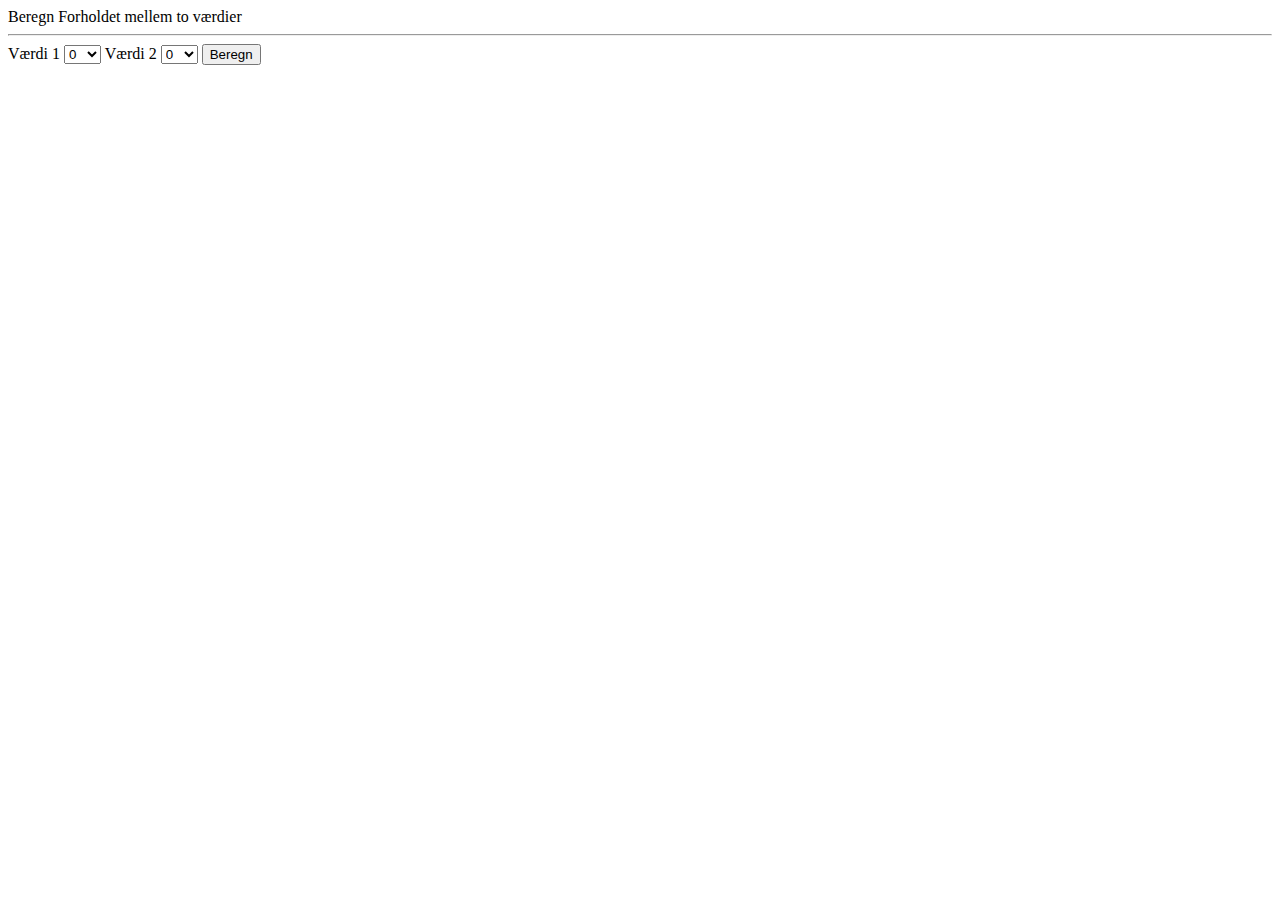
<file: Opgaver/Niveau1/02/index.html>
<!DOCTYPE html>
<html lang="en">
<head>
    <meta charset="UTF-8">
    <meta name="viewport" content="width=device-width, initial-scale=1.0">
    <title>Document</title>
    <script src="./script.js" defer></script>
</head>
<body>
    <label for="ratio-calc">Beregn Forholdet mellem to værdier</label>
    <hr>
    <form id="ratio-calc">
        <label for="value-1">Værdi 1</label>
        <select name="value-1" id="value-1">
        </select>
        <label for="value-2">Værdi 2</label>
        <select name="value-2" id="value-2">
            
        </select>
        <input type="submit" id="submit-button" value="Beregn">
        <h2><result id="result" for="value-1 value-2"></result></h2>
    </form>
    
</body>
</html>
</file>
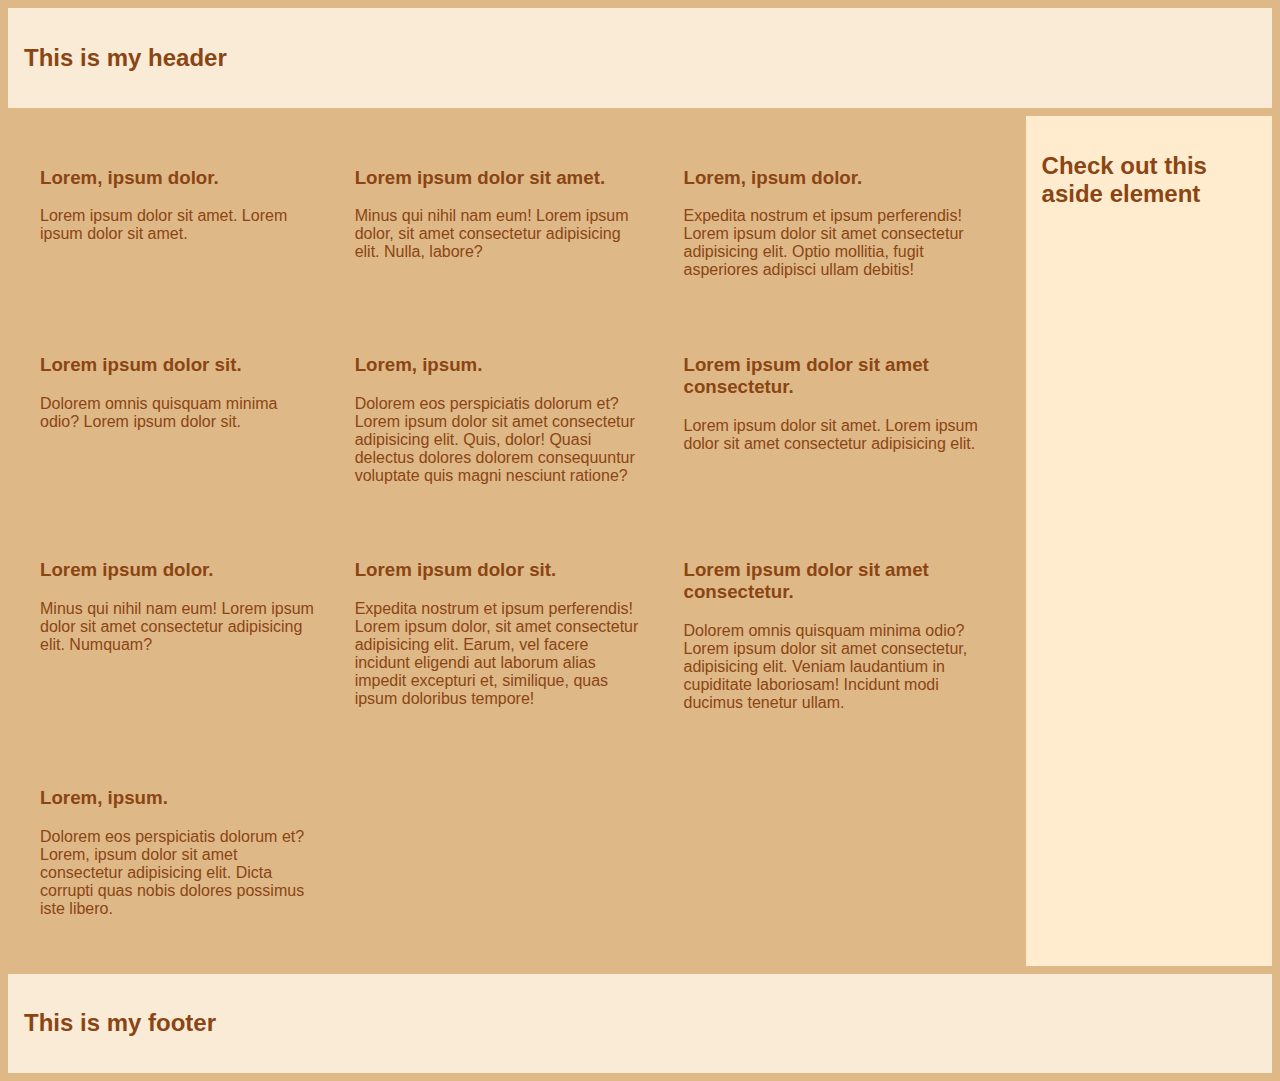
<file: Opgaver/Niveau1/03/index.html>
<!DOCTYPE html>
<html lang="en">

<head>
    <meta charset="UTF-8">
    <meta name="viewport" content="width=device-width, initial-scale=1.0">
    <title>Document</title>
    <link rel="stylesheet" href="./style.css">
    <script src="./script.js" defer></script>
</head>

<body>
    <header id="header">
        <h2>This is my header</h2>
    </header>
    <main>
        <section>
            <article id="article1">
                <h3>Lorem, ipsum dolor.</h3>
                <p>Lorem ipsum dolor sit amet. Lorem ipsum dolor sit amet.</p>
            </article>
            <article id="article2">
                <h3>Lorem ipsum dolor sit amet.</h3>
                <p>Minus qui nihil nam eum! Lorem ipsum dolor, sit amet consectetur adipisicing elit. Nulla, labore?</p>
            </article>
            <article id="article3">
                <h3>Lorem, ipsum dolor.</h3>
                <p>Expedita nostrum et ipsum perferendis! Lorem ipsum dolor sit amet consectetur adipisicing elit. Optio
                    mollitia, fugit asperiores adipisci ullam debitis!</p>
            </article>
            <article id="article4">
                <h3>Lorem ipsum dolor sit.</h3>
                <p>Dolorem omnis quisquam minima odio? Lorem ipsum dolor sit.</p>
            </article>
            <article id="article5">
                <h3>Lorem, ipsum.</h3>
                <p>Dolorem eos perspiciatis dolorum et? Lorem ipsum dolor sit amet consectetur adipisicing elit. Quis,
                    dolor! Quasi delectus dolores dolorem consequuntur voluptate quis magni nesciunt ratione?</p>
            </article>
            <article id="article6">
                <h3>Lorem ipsum dolor sit amet consectetur.</h3>
                <p>Lorem ipsum dolor sit amet. Lorem ipsum dolor sit amet consectetur adipisicing elit.</p>
            </article>
            <article id="article7">
                <h3>Lorem ipsum dolor.</h3>
                <p>Minus qui nihil nam eum! Lorem ipsum dolor sit amet consectetur adipisicing elit. Numquam?</p>
            </article>
            <article id="article8">
                <h3>Lorem ipsum dolor sit.</h3>
                <p>Expedita nostrum et ipsum perferendis! Lorem ipsum dolor, sit amet consectetur adipisicing elit.
                    Earum, vel facere incidunt eligendi aut laborum alias impedit excepturi et, similique, quas ipsum
                    doloribus tempore!</p>
            </article>
            <article id="article9">
                <h3>Lorem ipsum dolor sit amet consectetur.</h3>
                <p>Dolorem omnis quisquam minima odio? Lorem ipsum dolor sit amet consectetur, adipisicing elit. Veniam
                    laudantium in cupiditate laboriosam! Incidunt modi ducimus tenetur ullam.</p>
            </article>
            <article id="article10">
                <h3>Lorem, ipsum.</h3>
                <p>Dolorem eos perspiciatis dolorum et? Lorem, ipsum dolor sit amet consectetur adipisicing elit. Dicta
                    corrupti quas nobis dolores possimus iste libero.</p>
            </article>
        </section>
        
    </main>
    <aside id="aside">
        <h2>Check out this aside element</h2>
    </aside>
    <footer id="footer">
        <h2>This is my footer</h2>
    </footer>
</body>

</html>
</file>
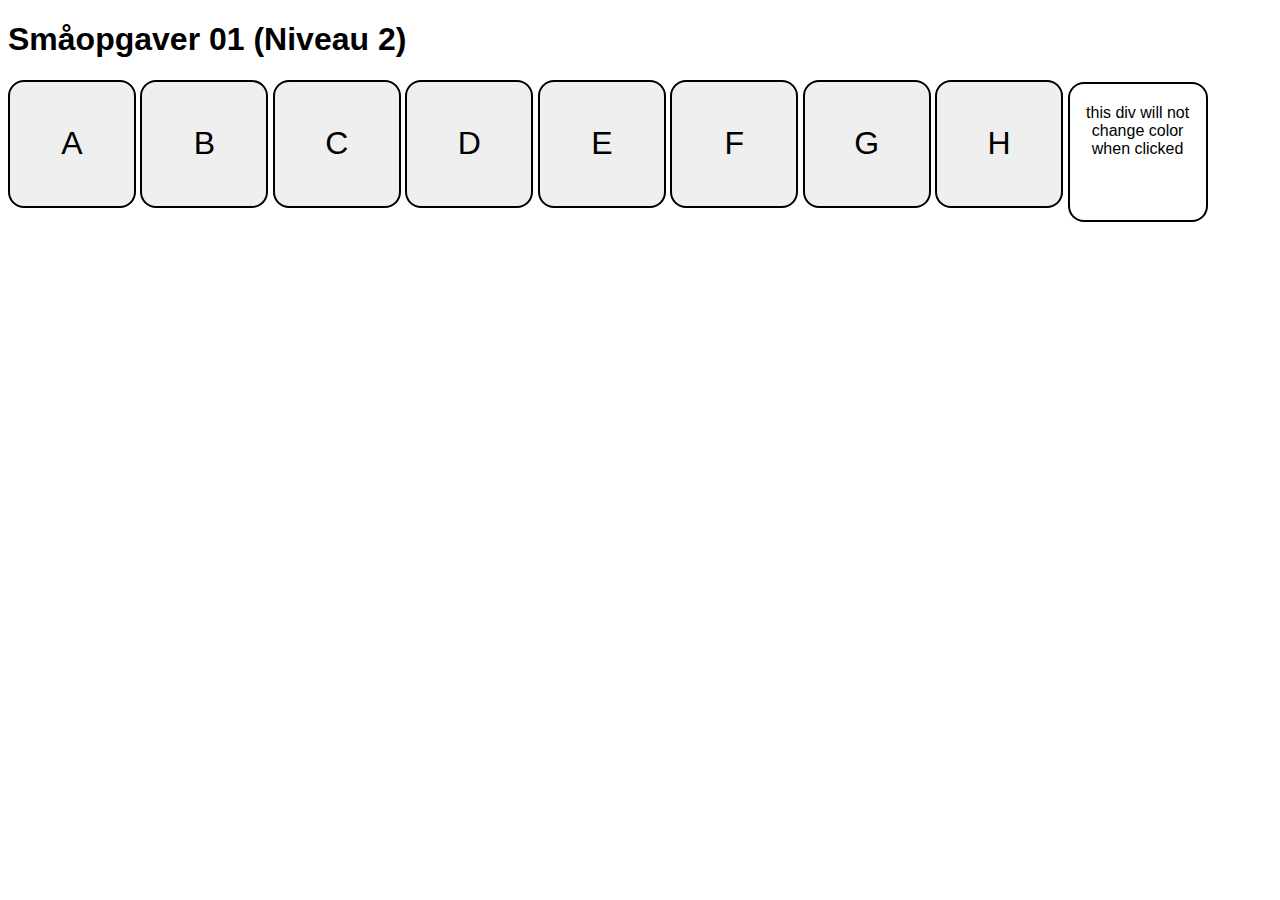
<file: Opgaver/Niveau2/01/index.html>
<!DOCTYPE html>
<html lang="en">
<head>
	<meta charset="UTF-8">
	<meta name="viewport" content="width=device-width, initial-scale=1.0">
	<meta http-equiv="X-UA-Compatible" content="ie=edge">
	<link rel="stylesheet" href="./style.css">
	<script src="./script.js" defer></script>
	<title>Småopgaver 01 (Niveau 2)</title>
	
</head>
<body>
	<h1>Småopgaver 01 (Niveau 2)</h1>

	<div id="buttons">
		<button>A</button>
		<button>B</button>
		<button>C</button>
		<button>D</button>
		<button>E</button>
		<button>F</button>
		<button>G</button>
		<button>H</button>
		<div class="test-div"><p>this div will not change color when clicked</p></div>
	</div>
</body>
</html>
</file>
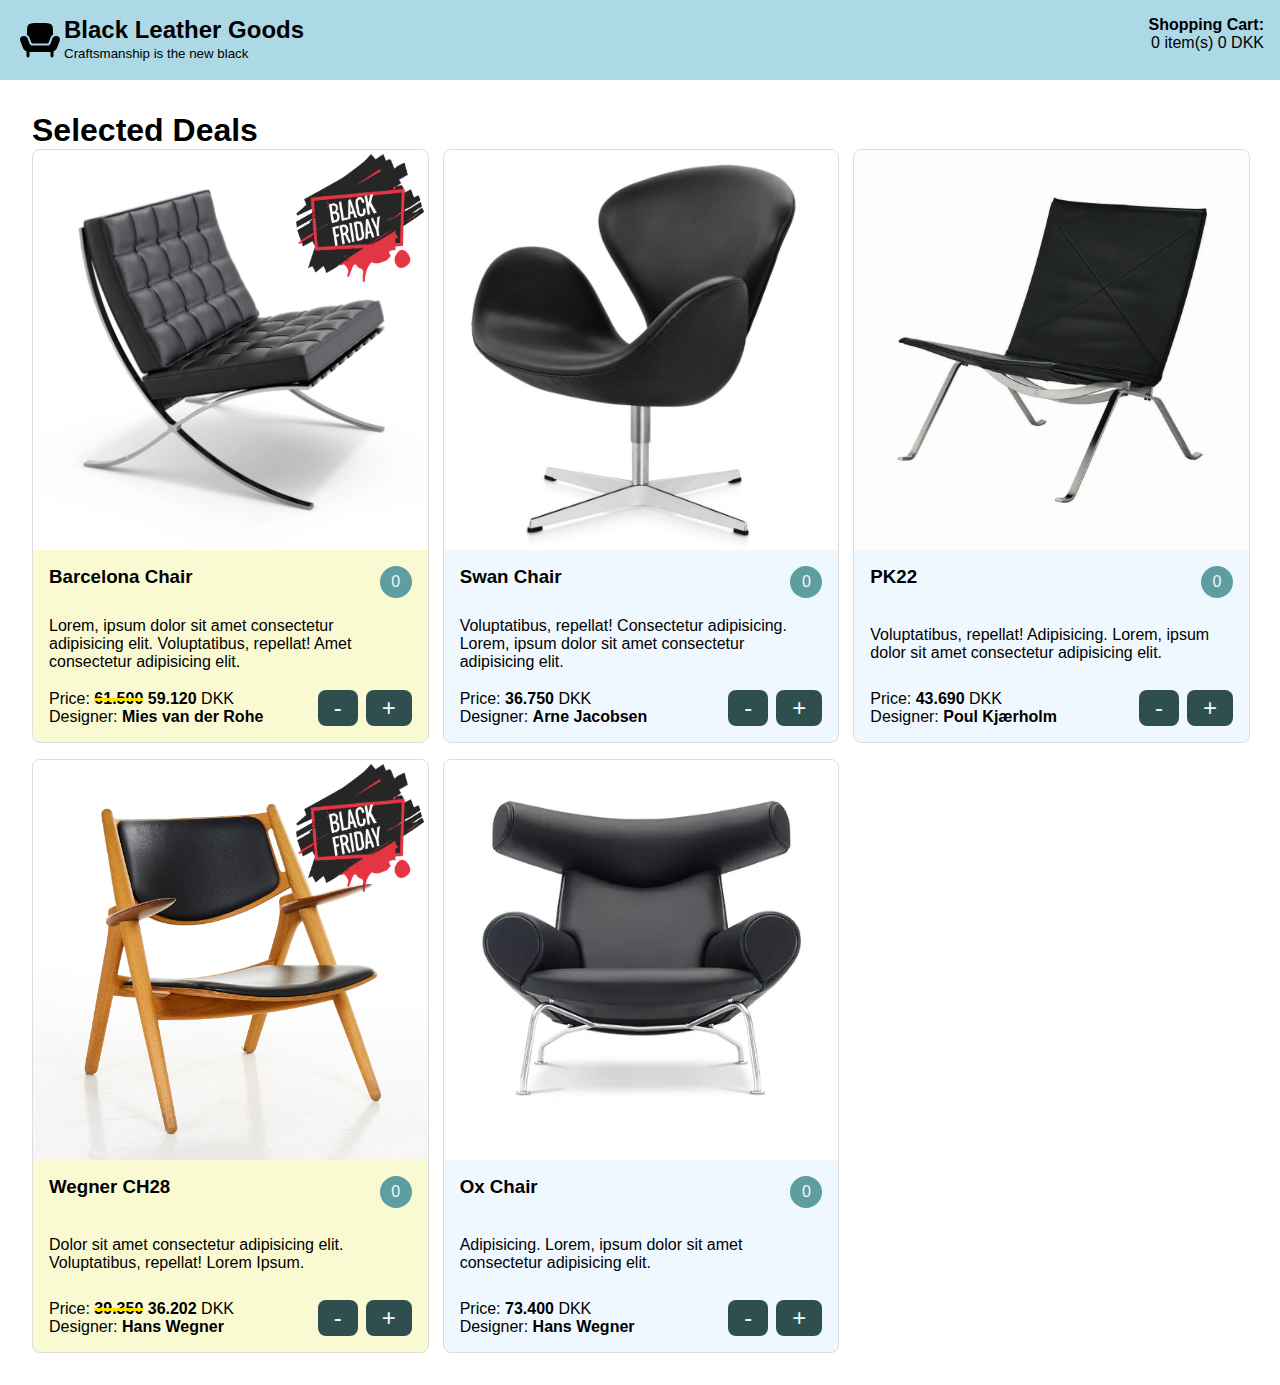
<file: Opgaver/Niveau2/02/index.html>
<!DOCTYPE html>
<html lang="en">

<head>
    <meta charset="UTF-8">
    <meta name="viewport" content="width=device-width, initial-scale=1.0">
    <title>Black Leather Goods</title>
    <link rel="stylesheet" href="./style.css">
    <script src="./products.js" defer></script>
    <script src="./shoppingCart.js" defer></script>
    <script src="./script.js" defer></script>
    
</head>

<body>
    <header class="header">
        <div class="header__left">
            <div class="header__logo-container">
                <img src="./assets/chair-logo.svg" class="header__logo" alt="Company Logo">
            </div>
            <div class="header__text">
                <h2>Black Leather Goods</h2>
                <small>Craftsmanship is the new black</small>
            </div>
        </div>

        <div class="header__right">
            <h4>Shopping Cart:</h4>
            <p><span class="header__total-items">0</span> item(s) <span class="header__total-price">0</span> DKK</p>
        </div>

    </header>
    <main>
        <section class="selected-deals">
            <h1>Selected Deals</h1>
            <div class="selected-deals__container">
            </div>
        </section>
    </main>
</body>

</html>
</file>
<file: Opgaver/Niveau1/03/style.css>
* {
    box-sizing: border-box;
}

body {
    display: grid;
    grid-template-columns: repeat(5, 1fr);
    grid-template-rows: repeat(5);
    gap: 8px;
    background-color: burlywood;
    color: saddlebrown;
    font-family:'Trebuchet MS', 'Lucida Sans Unicode', 'Lucida Grande', 'Lucida Sans', Arial, sans-serif
}

header,
article,
aside,
footer {
    position: relative;
    &&:hover{
        outline: 2px solid steelblue;
        outline-offset: -2px;
        &&:before{
            font-size: 40px;
            content: "🚮";
            position:absolute;
            width: 100%;
            height: 100%;
            background-color: rgb(112, 128, 144, 0.4);
            display: flex;
            justify-content: center;
            align-items: center;
            transform: translate(-1rem,-1rem);
        }
    }
}

h1,
h2,
h3,
p {
    pointer-events: none;
}

header {
    grid-column: span 5 / span 5;
    background-color: antiquewhite;
    padding: 1rem;
}

footer {
    grid-column: span 5 / span 5;
    grid-column-start: 1;
    grid-row-start: 5;
    background-color: antiquewhite;
    padding: 1rem;
}

main {
    grid-column: span 4 / span 4;
    grid-row: span 3 / span 3;
    grid-column-start: 1;
    grid-row-start: 2;
    padding: 1rem;
}

aside {
    grid-row: span 3 / span 3;
    grid-column-start: 5;
    grid-row-start: 2;
    background-color: blanchedalmond;
    padding: 1rem;
}

section {
    display: grid;
    grid-template-columns: auto auto auto;
    gap: 8px;
}

article{
 padding: 1rem;
}

.hidden{
    display: none;
}
</file>
<file: Opgaver/Niveau2/01/style.css>
:root{
    --size: 8rem;
}

body{
    font-family: 'Segoe UI', Tahoma, Geneva, Verdana, sans-serif;
}

.selected {
    background-color: green;
    color: antiquewhite;
}

button, .test-div{
    width: var(--size);
    height: var(--size);
    cursor: pointer;
    border: 2px solid black;
    border-radius: 1rem;
    margin: 0;
}

button{
    font-size: 2rem;
}

.test-div{
    display: inline-block;
    padding: 0.25rem;
    text-align: center;
}
</file>
<file: Opgaver/Niveau2/02/style.css>
* {
    padding: 0;
    margin: 0;
}

body {
    font-family: 'Segoe UI', Tahoma, Geneva, Verdana, sans-serif;
}

main {
    padding: 2rem;
}


.header {
    display: flex;
    background-color: lightblue;
    padding: 1rem;
    justify-content: space-between;
}

.header__left {
    display: flex;
}

.header__right {
    text-align: right;
}

.header__logo-container {
    height: 3rem;
    width: 3rem;
}

.header__logo {
    width: 100%;
    height: 100%;
}

.selected-deals__container {
    display: grid;
    grid-template-columns: repeat(auto-fill,minmax(24rem, 1fr));
    gap: 1rem;
}

.product-card {
    position: relative;
    display: flex;
    flex-direction: column;
    background-color: aliceblue;
    border: 1px solid gainsboro;
    border-radius: 0.5rem;
    overflow: clip;
    width: 100%;
}

.product-card__image {
    height: 25rem;
    object-fit: cover;
}

.product-card__info {
    display: flex;
    flex-direction: column;
    justify-content: space-between;
    height: 10rem;
    padding: 1rem;
    gap: 0.75rem;
}

.product-card__header {
    display: flex;
    justify-content: space-between;
}

.product-card__count {
    display: flex;
    align-items: center;
    justify-content: center;
    background-color: cadetblue;
    color: aliceblue;
    width: 2rem;
    height: 2rem;
    border-radius: 100%;
}

.product-card__split {
    display: flex;
    gap: 0.5rem;
}

.product-card__left {
    width: 100%;
}

.product-card__right {
    display: flex;
    align-items: end;
    gap: 0.5rem;
}

.product-card__price-value,
.product-card__designer-value {
    font-weight: 600;
}

.product-card__amount-button {
    display: flex;
    justify-content: center;
    align-items: center;
    padding: 0.25rem 1rem;
    background-color: darkslategray;
    color: aliceblue;
    border: none;
    border-radius: 0.5rem;
    cursor: pointer;
    font-size: 1.5rem;

    &:hover {
        background-color: darkcyan;
    }
}

.header__total-price {
    align-self: flex-end;
}

.product-card--discount {
    background-color: lightgoldenrodyellow;
}

.product-card--discount::before {
    background-image: url(./assets/sale.png);
    position: absolute;
    background-size: 8rem 8rem;
    display: inline-block;
    width: 8rem;
    height: 8rem;
    content: "";
    right: 0%;
    margin: 0.25rem;
    opacity: 0.85;
}

.product-card__old-price{
    text-decoration: line-through;
    text-decoration-color: rgba(255, 225, 0);
    text-decoration-thickness: 3px;
}
</file>
